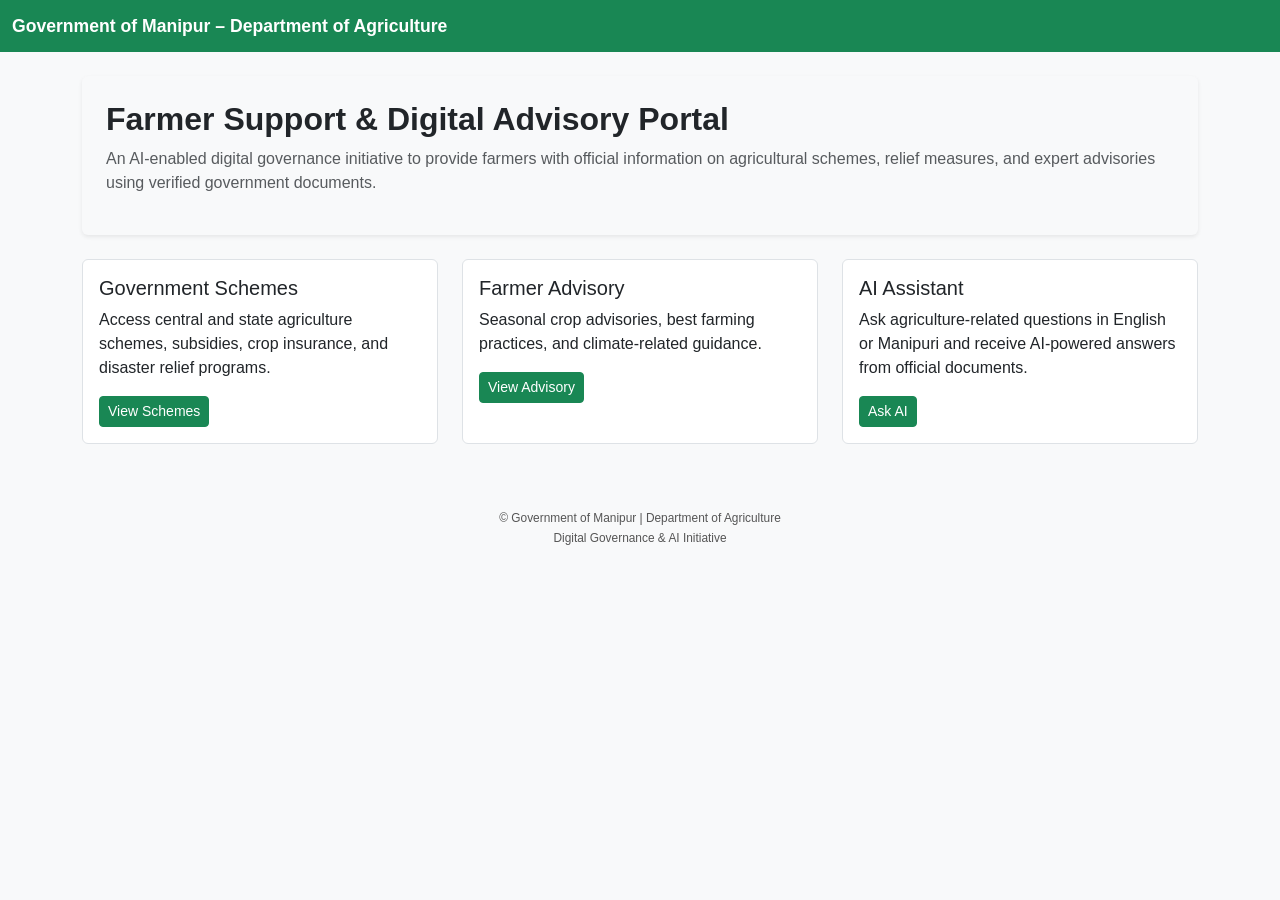
<file: frontend/index.html>
<!DOCTYPE html>
<html lang="en">
<head>
  <meta charset="UTF-8">
  <title>Department of Agriculture | Government of Manipur</title>
  <meta name="viewport" content="width=device-width, initial-scale=1">

  <!-- Bootstrap -->
  <link rel="stylesheet"
        href="https://cdn.jsdelivr.net/npm/bootstrap@5.3.2/dist/css/bootstrap.min.css">

  <!-- Custom CSS -->
  <link rel="stylesheet" href="style.css">
</head>

<body>

<!-- NAVBAR -->
<nav class="navbar navbar-expand-lg navbar-dark bg-success">
  <div class="container-fluid">
    <span class="navbar-brand fw-bold">
      Government of Manipur – Department of Agriculture
    </span>
  </div>
</nav>

<!-- HERO SECTION -->
<div class="container mt-4">
  <div class="p-4 bg-light rounded shadow-sm">
    <h2 class="fw-bold">Farmer Support & Digital Advisory Portal</h2>
    <p class="text-muted mt-2">
      An AI‑enabled digital governance initiative to provide farmers with
      official information on agricultural schemes, relief measures,
      and expert advisories using verified government documents.
    </p>
  </div>

  <!-- SERVICES -->
  <div class="row mt-4">

    <!-- SCHEMES -->
    <div class="col-md-4">
      <div class="card service-card h-100">
        <div class="card-body">
          <h5 class="card-title"> Government Schemes</h5>
          <p class="card-text">
            Access central and state agriculture schemes, subsidies,
            crop insurance, and disaster relief programs.
          </p>
          <a href="schemes.html" class="btn btn-success btn-sm">
            View Schemes
          </a>
        </div>
      </div>
    </div>

    <!-- ADVISORY -->
    <div class="col-md-4">
      <div class="card service-card h-100">
        <div class="card-body">
          <h5 class="card-title"> Farmer Advisory</h5>
          <p class="card-text">
            Seasonal crop advisories, best farming practices,
            and climate‑related guidance.
          </p>
          <a href="advisory.html" class="btn btn-success btn-sm">
            View Advisory
          </a>
        </div>
      </div>
    </div>

    <!-- AI ASSISTANT -->
    <div class="col-md-4">
      <div class="card service-card h-100">
        <div class="card-body">
          <h5 class="card-title"> AI Assistant</h5>
          <p class="card-text">
            Ask agriculture‑related questions in English or Manipuri
            and receive AI‑powered answers from official documents.
          </p>
          <a href="ai-assistant.html" class="btn btn-success btn-sm">
            Ask AI
          </a>
        </div>
      </div>
    </div>

  </div>
</div>

<!-- FOOTER -->
<footer class="footer mt-5 bg-light text-center p-3">
  <small>
    © Government of Manipur | Department of Agriculture  
    <br>
    Digital Governance & AI Initiative
  </small>
</footer>

</body>
</html>
</file>
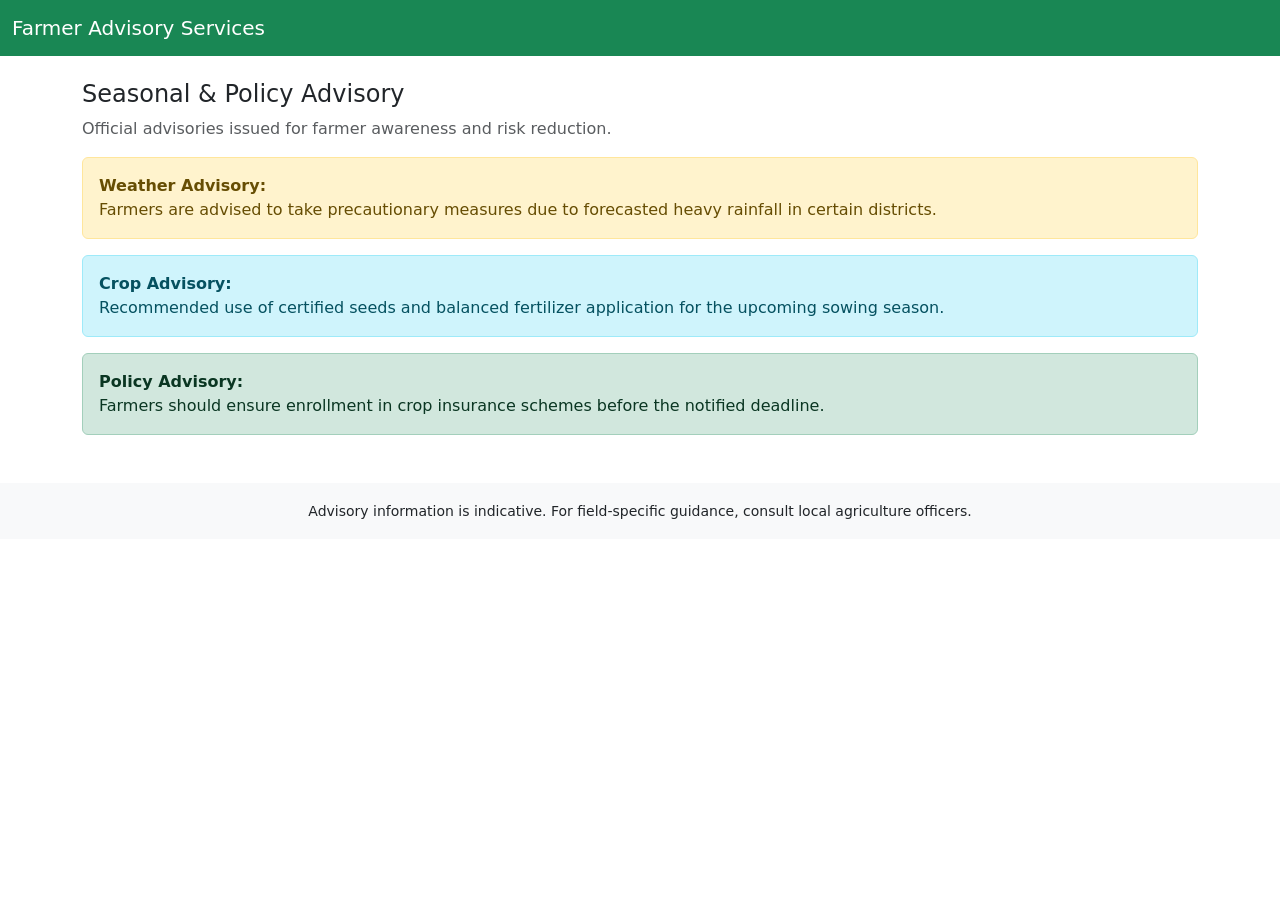
<file: frontend/advisory.html>
<!DOCTYPE html>
<html>
<head>
  <title>Farmer Advisory | Government of Manipur</title>
  <link rel="stylesheet" href="https://cdn.jsdelivr.net/npm/bootstrap@5.3.2/dist/css/bootstrap.min.css">
</head>
<body>

<nav class="navbar navbar-dark bg-success">
  <div class="container-fluid">
    <span class="navbar-brand">Farmer Advisory Services</span>
  </div>
</nav>

<div class="container mt-4">

  <h4>Seasonal & Policy Advisory</h4>
  <p class="text-muted">
    Official advisories issued for farmer awareness and risk reduction.
  </p>

  <div class="alert alert-warning">
    <strong>Weather Advisory:</strong><br>
    Farmers are advised to take precautionary measures due to forecasted
    heavy rainfall in certain districts.
  </div>

  <div class="alert alert-info">
    <strong>Crop Advisory:</strong><br>
    Recommended use of certified seeds and balanced fertilizer application
    for the upcoming sowing season.
  </div>

  <div class="alert alert-success">
    <strong>Policy Advisory:</strong><br>
    Farmers should ensure enrollment in crop insurance schemes before the
    notified deadline.
  </div>

</div>

<footer class="text-center mt-5 p-3 bg-light">
  <small>
    Advisory information is indicative. For field‑specific guidance,
    consult local agriculture officers.
  </small>
</footer>

</body>
</html>
</file>
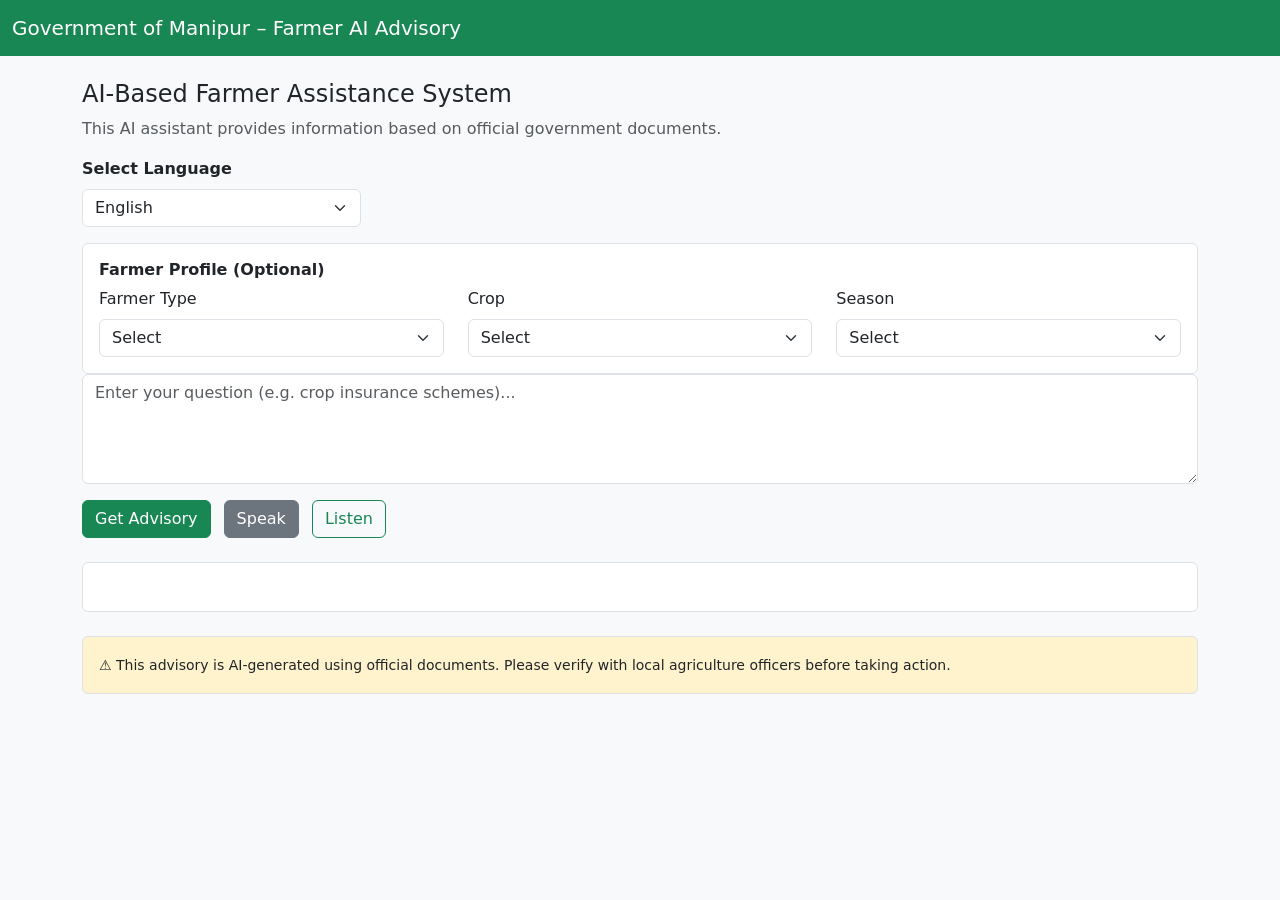
<file: frontend/ai-assistant.html>
<!DOCTYPE html>
<html>
<head>
  <title>AI Farmer Advisory | Govt of Manipur</title>
  <link rel="stylesheet"
        href="https://cdn.jsdelivr.net/npm/bootstrap@5.3.2/dist/css/bootstrap.min.css">
</head>

<body class="bg-light">

<!-- NAVBAR -->
<nav class="navbar navbar-dark bg-success">
  <div class="container-fluid">
    <span class="navbar-brand">
      Government of Manipur – Farmer AI Advisory
    </span>
  </div>
</nav>

<div class="container mt-4">

  <h4>AI‑Based Farmer Assistance System</h4>
  <p class="text-muted" id="subtitle">
    This AI assistant provides information based on official government documents.
  </p>

  <!-- LANGUAGE SELECT -->
  <div class="mb-3">
    <label class="form-label fw-bold">Select Language</label>
    <select id="language" class="form-select w-25" onchange="updateStaticText()">
      <option value="en-IN">English</option>
      <option value="mni-IN">Manipuri</option>
    </select>
  </div>
  <!-- FARMER PROFILE -->
<div class="mt-3 p-3 bg-white border rounded">
  <h6 class="fw-bold" id="profile-label">Farmer Profile (Optional)</h6>

  <div class="row">
    <div class="col-md-4">
      <label class="form-label">Farmer Type</label>
      <select id="farmerType" class="form-select">
        <option value="">Select</option>
        <option value="Small Farmer">Small Farmer</option>
        <option value="Marginal Farmer">Marginal Farmer</option>
      </select>
    </div>

    <div class="col-md-4">
      <label class="form-label">Crop</label>
      <select id="crop" class="form-select">
        <option value="">Select</option>
        <option value="Paddy">Paddy</option>
        <option value="Maize">Maize</option>
        <option value="Horticulture">Horticulture</option>
      </select>
    </div>

    <div class="col-md-4">
      <label class="form-label">Season</label>
      <select id="season" class="form-select">
        <option value="">Select</option>
        <option value="Kharif">Kharif</option>
        <option value="Rabi">Rabi</option>
      </select>
    </div>
  </div>
</div>


  <!-- QUESTION INPUT -->
  <textarea id="question" class="form-control" rows="4"
    placeholder="Enter your question (e.g. crop insurance schemes)..."></textarea>

  <!-- BUTTONS -->
  <div class="mt-3">
    <button class="btn btn-success" onclick="ask()">Get Advisory</button>
    <button class="btn btn-secondary ms-2" onclick="startVoice()"> Speak</button>
    <button class="btn btn-outline-success ms-2" onclick="speakAnswer()"> Listen</button>
  </div>

  <!-- ANSWER -->
  <div class="mt-4 p-4 bg-white border rounded" id="answer"></div>

  <!-- SOURCES -->
  <div class="mt-3 p-3 border rounded bg-light" id="sourcesBox" style="display:none;">
    <h6 class="fw-bold text-success" id="sources-title">
       Information Sources
    </h6>
    <ul id="sourcesList" class="mb-0"></ul>
  </div>
<!-- FEEDBACK SECTION -->
<div class="mt-4 p-3 bg-white border rounded" id="feedbackBox" style="display:none;">
  <h6 class="fw-bold text-success">Was this advisory helpful?</h6>

  <!-- STAR RATING -->
  <div class="mb-2">
    <span onclick="setRating(1)">⭐</span>
    <span onclick="setRating(2)">⭐</span>
    <span onclick="setRating(3)">⭐</span>
    <span onclick="setRating(4)">⭐</span>
    <span onclick="setRating(5)">⭐</span>
    <span id="ratingText" class="ms-2 text-muted"></span>
  </div>

  <!-- YES / NO -->
  <div class="mb-2">
    <button class="btn btn-sm btn-outline-success" onclick="setHelpful(true)">Yes</button>
    <button class="btn btn-sm btn-outline-danger ms-2" onclick="setHelpful(false)">No</button>
  </div>

  <!-- OPTIONAL COMMENT -->
  <textarea id="feedbackText" class="form-control mt-2"
    rows="2" placeholder="Optional feedback (e.g. need clearer subsidy details)"></textarea>

  <button class="btn btn-success btn-sm mt-3" onclick="submitFeedback()">
    Submit Feedback
  </button>

  <div class="text-success mt-2" id="feedbackStatus"></div>
</div>

  <!-- DISCLAIMER -->
  <div class="mt-4 p-3 border rounded bg-warning-subtle">
    <small id="disclaimer-text">
      ⚠ This advisory is AI‑generated using official documents.
      Please verify with local agriculture officers before taking action.
    </small>
  </div>

</div>

<script>

let selectedRating = 0;
let helpfulValue = null;

function setRating(rating) {
  selectedRating = rating;
  document.getElementById("ratingText").innerText =
    `Rating: ${rating}/5`;
}

function setHelpful(val) {
  helpfulValue = val;
}

function submitFeedback() {
  document.getElementById("feedbackStatus").innerText =
    "Thank you! Your feedback has been recorded.";

  // For demo / future backend use
  console.log({
    rating: selectedRating,
    helpful: helpfulValue,
    comment: document.getElementById("feedbackText").value
  });
}


/* =========================
   MAIN AI QUERY
========================= */

async function ask() {
  const answerDiv = document.getElementById("answer");
  answerDiv.innerHTML = "Processing request...";

  const questionText = document.getElementById("question").value.trim();
  if (!questionText) {
    answerDiv.innerHTML = " Please enter a question.";
    return;
  }

  const farmerType = document.getElementById("farmerType")?.value || "";
  const crop = document.getElementById("crop")?.value || "";
  const season = document.getElementById("season")?.value || "";
  const lang = document.getElementById("language").value;

  let enrichedQuestion = questionText;
  if (farmerType || crop || season) {
    enrichedQuestion =
      `Farmer Profile: ${farmerType}, Crop: ${crop}, Season: ${season}. ` +
      `Question: ${questionText}`;
  }

  try {
    const res = await fetch("http://127.0.0.1:8000/query", {
      method: "POST",
      headers: { "Content-Type": "application/json" },
      body: JSON.stringify({
        question: enrichedQuestion,
        region: "Manipur",
        domain: "Agriculture"
      })
    });

    if (!res.ok) {
      throw new Error("Server returned error " + res.status);
    }

    const data = await res.json();

    let finalAnswer = data.answer || "No response received.";

    if (lang === "mni-IN") {
      finalAnswer = await translateToManipuri(finalAnswer);
    }

    answerDiv.innerHTML = `
      <div class="chat-bubble">
        <strong>AI Advisory</strong><br><br>
        ${formatAnswer(finalAnswer)}
        <hr>
        <small><strong>Sources:</strong> ${data.sources?.join(", ") || "N/A"}</small>
      </div>
    `;
  } catch (error) {
    console.error(error);
    answerDiv.innerHTML = `
       Unable to fetch advisory.<br>
      <small>Please ensure the server is running.</small>
    `;
    document.getElementById("feedbackBox").style.display = "block";

  }
}

/* Beautify text for readability */
function formatAnswer(text) {
  return text
    .split("\n")
    .map(line => line.trim())
    .filter(line => line.length > 0)
    .map(line => `• ${line}`)
    .join("<br>");
}



/* =========================
   ANSWER FORMATTING
========================= */
function formatAnswer(text) {
  const lines = text.split(". ");
  let html = "<ul>";
  lines.forEach(line => {
    if (line.trim().length > 15) {
      html += `<li>${line.trim()}.</li>`;
    }
  });
  html += "</ul>";
  return html;
}

/* =========================
   SOURCES DISPLAY (11B)
========================= */
function showSources(sources) {
  const box = document.getElementById("sourcesBox");
  const list = document.getElementById("sourcesList");
  list.innerHTML = "";

  if (!sources || sources.length === 0) {
    box.style.display = "none";
    return;
  }

  sources.forEach(src => {
    const li = document.createElement("li");
    li.innerText = src.replace(/_/g, " ").replace(".pdf", "");
    list.appendChild(li);
  });

  box.style.display = "block";
}

/* =========================
   TRANSLATION (EN → MANIPURI)
========================= */
async function translateToManipuri(text) {
  const url =
    "https://translate.googleapis.com/translate_a/single?client=gtx&sl=en&tl=mni-Mtei&dt=t&q=" +
    encodeURIComponent(text);

  try {
    const res = await fetch(url);
    const data = await res.json();
    let translated = "";
    data[0].forEach(item => translated += item[0]);
    return translated;
  } catch {
    return "ꯃꯅꯤꯄꯨꯔꯤ ꯃꯍꯥꯏ ꯑꯃ ꯅꯣꯡꯗꯣꯛꯄ ꯌꯥꯗꯦ";
  }
}

/* =========================
   VOICE INPUT
========================= */
function startVoice() {
  const SpeechRecognition =
    window.SpeechRecognition || window.webkitSpeechRecognition;

  if (!SpeechRecognition) {
    alert("Speech recognition not supported in this browser");
    return;
  }

  const recognition = new SpeechRecognition();
  recognition.lang = document.getElementById("language").value;
  recognition.start();

  recognition.onresult = function(event) {
    document.getElementById("question").value =
      event.results[0][0].transcript;
  };
}

/* =========================
   VOICE OUTPUT (FIXED)
========================= */
function speakAnswer() {
  const answerText =
    document.getElementById("answer").innerText;

  if (!answerText) return;

  speechSynthesis.cancel(); // important fix

  const utterance = new SpeechSynthesisUtterance(answerText);
  utterance.lang = document.getElementById("language").value;

  speechSynthesis.speak(utterance);
}

/* =========================
   STATIC TEXT LANGUAGE SWITCH
========================= */
function updateStaticText() {
  const lang = document.getElementById("language").value;

  if (lang === "mni-IN") {
    document.getElementById("subtitle").innerText =
      "ꯑꯁꯤ ꯑꯥꯏ ꯁꯤꯁꯇꯦꯃ ꯑꯁꯤ ꯁꯔꯀꯥꯔꯤ ꯗꯣꯀ꯭ꯌꯨꯃꯦꯟꯇ ꯑꯗꯨꯗꯥ ꯌꯥꯎꯅꯥ ꯂꯧꯁꯤ";

    document.getElementById("sources-title").innerText =
      "📄 ꯏꯟꯐꯣꯔꯃꯦꯁꯟ ꯁꯣꯔꯁꯁꯤ";

    document.getElementById("disclaimer-text").innerText =
      "⚠ ꯑꯁꯤ ꯑꯥꯏ ꯉꯥꯡꯕ ꯑꯁꯤ ꯁꯔꯀꯥꯔꯤ ꯗꯣꯀ꯭ꯌꯨꯃꯦꯟꯇ ꯑꯗꯨꯗꯥ ꯌꯥꯎꯅꯥ ꯂꯧꯁꯤ꯫ ꯂꯣꯀꯦꯜ ꯑꯒ꯭ꯔꯤꯀꯜꯆꯔ ꯑꯣꯐꯤꯁꯔ ꯑꯗꯨꯗꯥ ꯈꯪꯗꯣꯛꯄ ꯆꯤꯡꯕꯤꯌꯨ";
  } else {
    document.getElementById("subtitle").innerText =
      "This AI assistant provides information based on official government documents.";

    document.getElementById("sources-title").innerText =
      "📄 Information Sources";

    document.getElementById("disclaimer-text").innerText =
      "⚠ This advisory is AI‑generated using official documents. Please verify with local agriculture officers before taking action.";
  }
}
</script>

</body>
</html>
</file>
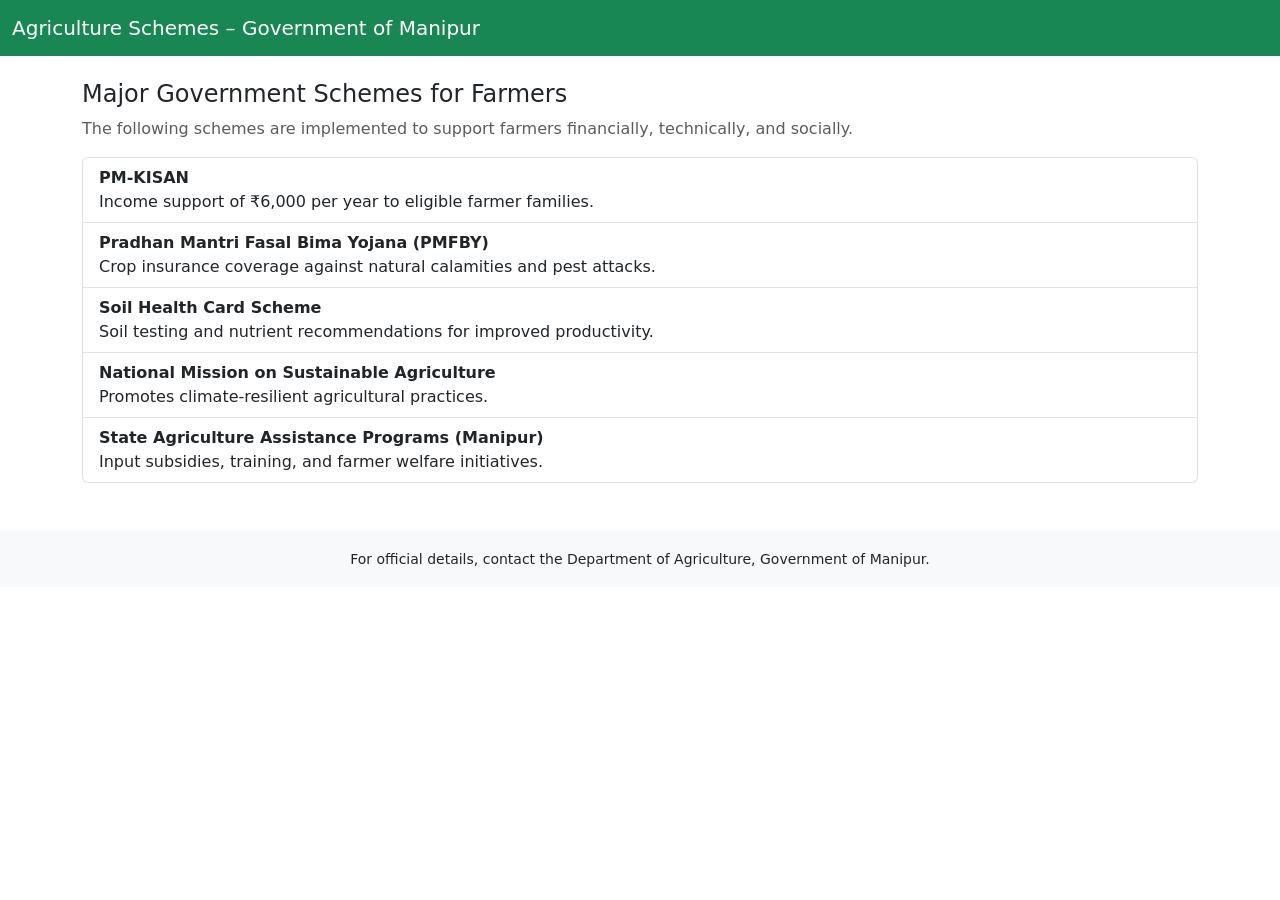
<file: frontend/schemes.html>
<!DOCTYPE html>
<html>
<head>
  <title>Government Schemes | Agriculture Department</title>
  <link rel="stylesheet" href="https://cdn.jsdelivr.net/npm/bootstrap@5.3.2/dist/css/bootstrap.min.css">
</head>
<body>

<nav class="navbar navbar-dark bg-success">
  <div class="container-fluid">
    <span class="navbar-brand">Agriculture Schemes – Government of Manipur</span>
  </div>
</nav>

<div class="container mt-4">

  <h4>Major Government Schemes for Farmers</h4>
  <p class="text-muted">
    The following schemes are implemented to support farmers financially,
    technically, and socially.
  </p>

  <ul class="list-group">
    <li class="list-group-item">
      <strong>PM‑KISAN</strong><br>
      Income support of ₹6,000 per year to eligible farmer families.
    </li>
    <li class="list-group-item">
      <strong>Pradhan Mantri Fasal Bima Yojana (PMFBY)</strong><br>
      Crop insurance coverage against natural calamities and pest attacks.
    </li>
    <li class="list-group-item">
      <strong>Soil Health Card Scheme</strong><br>
      Soil testing and nutrient recommendations for improved productivity.
    </li>
    <li class="list-group-item">
      <strong>National Mission on Sustainable Agriculture</strong><br>
      Promotes climate‑resilient agricultural practices.
    </li>
    <li class="list-group-item">
      <strong>State Agriculture Assistance Programs (Manipur)</strong><br>
      Input subsidies, training, and farmer welfare initiatives.
    </li>
  </ul>

</div>

<footer class="text-center mt-5 p-3 bg-light">
  <small>
    For official details, contact the Department of Agriculture, Government of Manipur.
  </small>
</footer>

</body>
</html>
</file>
<file: frontend/style.css>
body {
    background-color: #f8f9fa;
    font-family: "Segoe UI", Arial, sans-serif;
}

h3, h5 {
    color: #0b5ed7;
}

.card {
    border-radius: 6px;
    border: 1px solid #dee2e6;
}

textarea {
    resize: none;
}

footer {
    font-size: 0.85rem;
    color: #555;
}

.navbar-brand {
    font-weight: 600;
    font-size: 1.1rem;
}

/* AI Answer Styling */
#answerBox ul li {
    background-color: #ffffff;
    border-left: 4px solid #198754;
}

/* Button consistency */
.btn-success {
    background-color: #198754;
    border-color: #198754;
}

.btn-success:hover {
    background-color: #157347;
}
</file>
